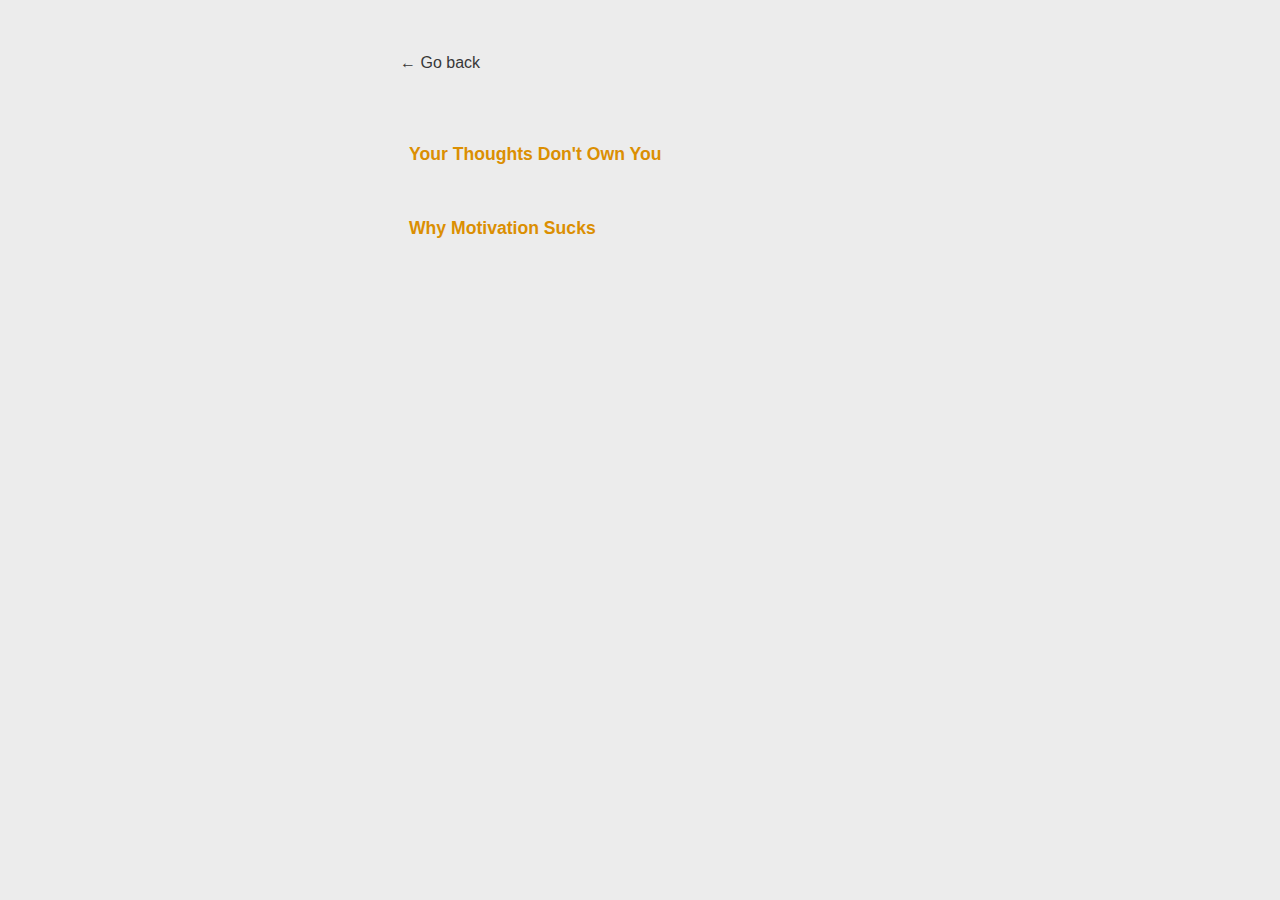
<file: blogs.html>
<!DOCTYPE html>
<html lang="en">

<head>
    <meta charset="UTF-8">
    <meta http-equiv="X-UA-Compatible" content="IE=edge">
    <meta name="viewport" content="width=device-width, initial-scale=1.0">
    <title>blogs | pragun</title>
    <link rel="stylesheet" href="project.css">
    <link rel="icon" href="data:image/svg+xml,<svg xmlns=%22http://www.w3.org/2000/svg%22 viewBox=%220 0 100 100%22><text y=%22.9em%22 font-size=%2290%22>💭</text></svg>">

</head>

<body>

    <div class="container">
        <a class="back" href="index.html"> ← Go back </a>

        <div class="project-list">

            <div class="project-card">

                <p class="proj-title">
                    <a class="proj-title"  href="thoughts.html">Your Thoughts Don't Own You</a>
                </p>

            </div>

            <div class="project-card">

                <p class="proj-title">
                    <a class="proj-title"  href="motivationsucks.html">Why Motivation Sucks</a>
                </p>

            </div>

            </div>

</body>

</html>
</file>
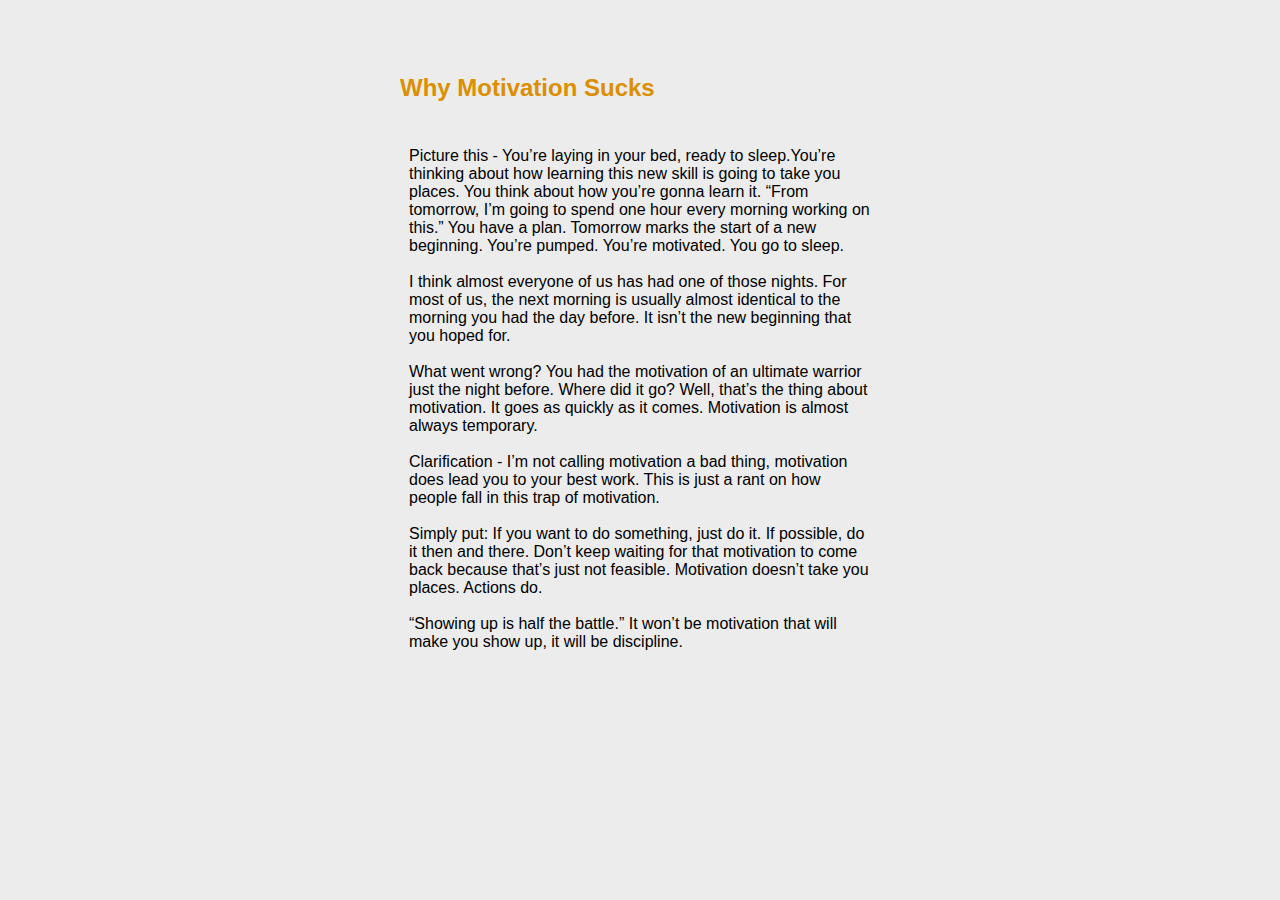
<file: motivationsucks.html>
<html lang="en">

<head>
    <meta charset="UTF-8">
    <meta http-equiv="X-UA-Compatible" content="IE=edge">
    <meta name="viewport" content="width=device-width, initial-scale=1.0">
    <title>blogs | pragun</title>
    <link rel="stylesheet" href="project.css">
    <link rel="icon" href="data:image/svg+xml,<svg xmlns=%22http://www.w3.org/2000/svg%22 viewBox=%220 0 100 100%22><text y=%22.9em%22 font-size=%2290%22>💭</text></svg>">

</head>

<body>
    <div class = "container">
    <h2 class = "hlSpan">Why Motivation Sucks</h2>
    <p class="project-card">
        Picture this - You’re laying in your bed, ready to sleep.You’re thinking about how learning this new skill is going to take you places. You think about how you’re gonna learn it. “From tomorrow, I’m going to spend one hour every morning working on this.” You have a plan. Tomorrow marks the start of a new beginning. You’re pumped. You’re motivated. You go to sleep.
<br><br>
I think almost everyone of us has had one of those nights. For most of us, the next morning is usually almost identical to the morning you had the day before. It isn’t the new beginning that you hoped for. 
<br><br>
What went wrong? You had the motivation of an ultimate warrior just the night before. Where did it go? Well, that’s the thing about motivation. It goes as quickly as it comes. Motivation is almost always temporary.
<br><br>
Clarification - I’m not calling motivation a bad thing, motivation does lead you to your best work. This is just a rant on how people fall in this trap of motivation.
<br><br>
Simply put: If you want to do something, just do it. If possible, do it then and there. Don’t keep waiting for that motivation to come back because that’s just not feasible. Motivation doesn’t take you places. Actions do.
<br><br>
“Showing up is half the battle.” It won’t be motivation that will make you show up, it will be discipline. 
<br><br>

    </p>
    </div>
</body>
</file>
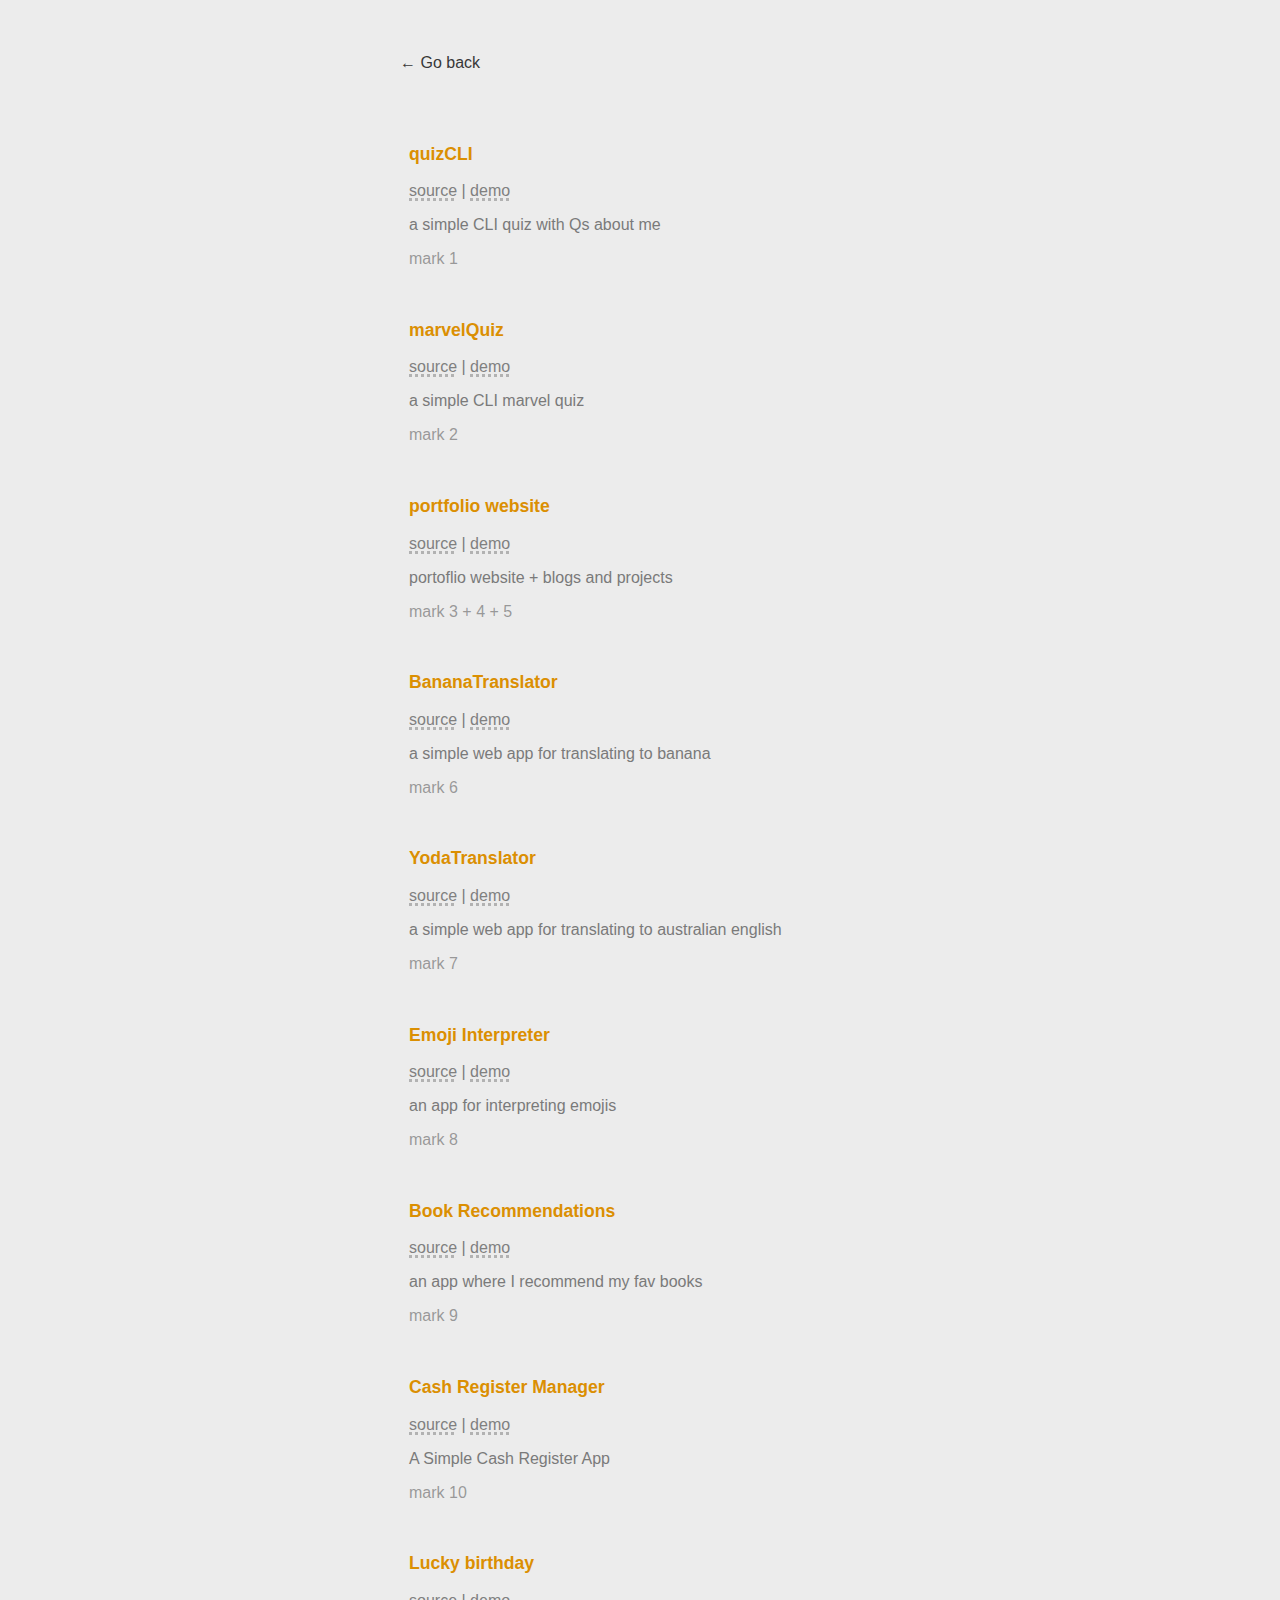
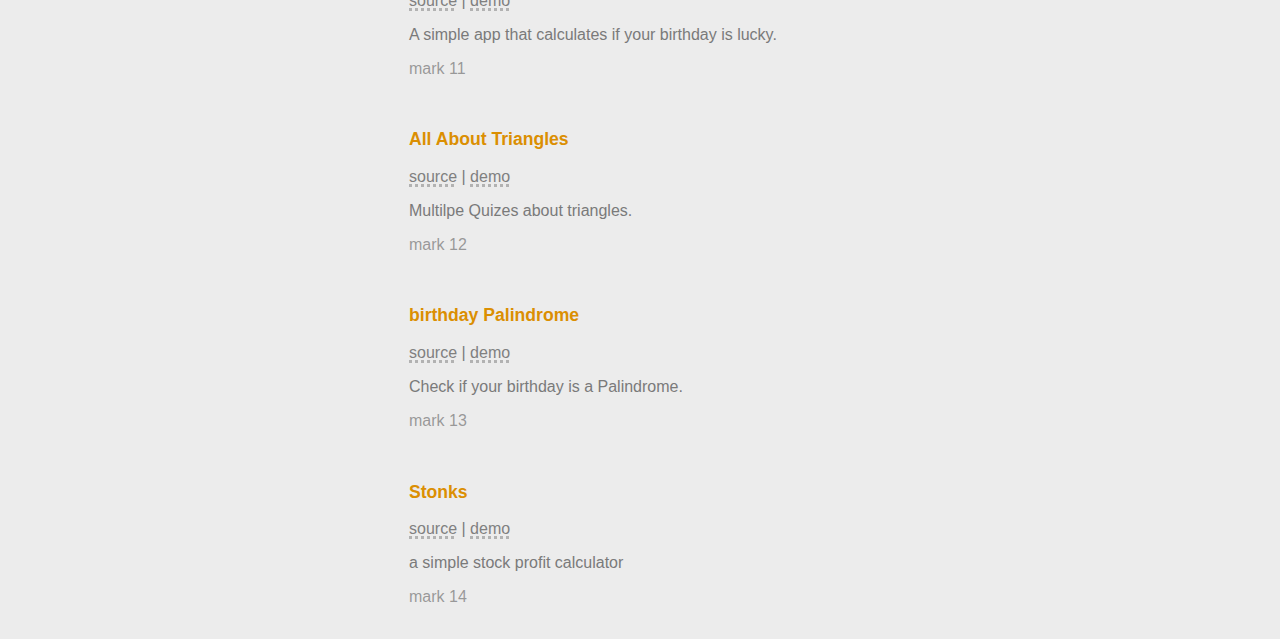
<file: project.html>
<!DOCTYPE html>
<html lang="en">

<head>
    <meta charset="UTF-8">
    <meta http-equiv="X-UA-Compatible" content="IE=edge">
    <meta name="viewport" content="width=device-width, initial-scale=1.0">
    <title>projects | pragun</title>
    <link rel="stylesheet" href="project.css">
    <link rel="icon" href="data:image/svg+xml,<svg xmlns=%22http://www.w3.org/2000/svg%22 viewBox=%220 0 100 100%22><text y=%22.9em%22 font-size=%2290%22>🔨</text></svg>">

</head>

<body>

    <div class="container">
        <a class="back" href="index.html"> ← Go back </a>

        <div class="project-list">

            <div class="project-card">

                <p class="proj-title">
                    quizCLI
                </p>

                <p> <a class="source" href="https://github.com/divdagar/CLIquiz">source</a> |
                    <a class="source" href="https://replit.com/@DivyanshuDagar/CLIquiz">demo</a>
                </p>

                <p class="proj-description">a simple CLI quiz with Qs about me</p>

                <p class="remark"> mark 1 </p>

            </div>

            <div class="project-card">

                <p class="proj-title">
                    marvelQuiz
                </p>

                <p> <a class="source" href="https://github.com/pragdua/marvelQuiz">source</a> |
                    <a class="source" href="https://replit.com/@pragdua/MarvelQuiz">demo</a>
                </p>

                <p class="proj-description">a simple CLI marvel quiz</p>

                <p class="remark"> mark 2 </p>

            </div>

            <div class="project-card">

                <p class="proj-title">
                   portfolio website
                </p>

                <p> <a class="source" href="https://github.com/divdagar/portfolio-website">source</a> |
                    <a class="source" href="https://divdagar.netlify.app/">demo</a>
                </p>

                <p class="proj-description">portoflio website + blogs and projects</p>

                <p class="remark"> mark 3 + 4 + 5 </p>

            </div>

            <div class="project-card">

                <p class="proj-title">
                    BananaTranslator
                </p>

                <p> <a class="source" href="https://github.com/divdagar/BananaTranslator">source</a> |
                    <a class="source" href="https://eloquent-raman-f82d50.netlify.app">demo</a>
                </p>

                <p class="proj-description">a simple web app for translating to banana</p>

                <p class="remark"> mark 6 </p>

            </div>


            <div class="project-card">

                <p class="proj-title">
                    YodaTranslator
                </p>

                <p> <a class="source" href="https://github.com/divdagar/eng2aus">source</a> |
                    <a class="source" href="https://quirky-swartz-e0262b.netlify.app/">demo</a>
                </p>

                <p class="proj-description">a simple web app for translating to australian english</p>

                <p class="remark"> mark 7 </p>

            </div>

            <div class="project-card">

                <p class="proj-title">
                    Emoji Interpreter
                </p>

                <p> <a class="source" href="https://github.com/divdagar/emojiInterpreter">source</a> |
                    <a class="source" href="https://4h1fx.csb.app/">demo</a>
                </p>

                <p class="proj-description">an app for interpreting emojis</p>

                <p class="remark"> mark 8 </p>

            </div>


            <div class="project-card">

                <p class="proj-title">
                    Book Recommendations
                </p>

                <p> <a class="source" href="https://github.com/divdagar/Books-recommendation">source</a> |
                    <a class="source" href="https://vrhh6.csb.app//">demo</a>
                </p>

                <p class="proj-description">an app where I recommend my fav books</p>

                <p class="remark"> mark 9 </p>

            </div>

            
            
            <div class="project-card">
                
                <p class="proj-title">
                    Cash Register Manager
                </p>
                
                <p> <a class="source" href="https://github.com/divdagar/CashRegister">source</a> |
                    <a class="source" href="https://2n4hs.csb.app//">demo</a>
                </p>
                
                <p class="proj-description">A Simple Cash Register App</p>
                
                <p class="remark"> mark 10 </p>
                
            </div>

            <div class="project-card">
                
                <p class="proj-title">
                    Lucky birthday
                </p>
                
                <p> <a class="source" href="https://github.com/divdagar/LuckyBday">source</a> |
                    <a class="source" href="https://myg68.csb.app//">demo</a>
                </p>
                
                <p class="proj-description">A simple app that calculates if your birthday is lucky.</p>
                
                <p class="remark"> mark 11 </p>
                
            </div>
            

            <div class="project-card">
                
                <p class="proj-title">
                    All About Triangles
                </p>
                
                <p> <a class="source" href="https://github.com/divdagar/TriangleQuiz">source</a> |
                    <a class="source" href="https://wr5g2.csb.app/">demo</a>
                </p>
                
                <p class="proj-description">Multilpe Quizes about triangles.</p>
                
                <p class="remark"> mark 12 </p>
                
            </div>

            <div class="project-card">
                
                <p class="proj-title">
                   birthday Palindrome
                </p>
                
                <p> <a class="source" href="https://github.com/divdagar/BdayPalindrome">source</a> |
                    <a class="source" href="https://6p81v.csb.app/">demo</a>
                </p>
                
                <p class="proj-description">Check if your birthday is a Palindrome.</p>
                
                <p class="remark"> mark 13 </p>
                
            </div>


            <div class="project-card">

                <p class="proj-title">
                    Stonks
                </p>

                <p> <a class="source" href="https://github.com/divdagar/StockCalc">source</a> |
                    <a class="source" href="https://z30sn.csb.app/">demo</a>
                </p>

                <p class="proj-description">a simple stock profit calculator</p>

                <p class="remark"> mark 14 </p>

            </div>


        </div>

    </div>

</body>
</html>
</file>
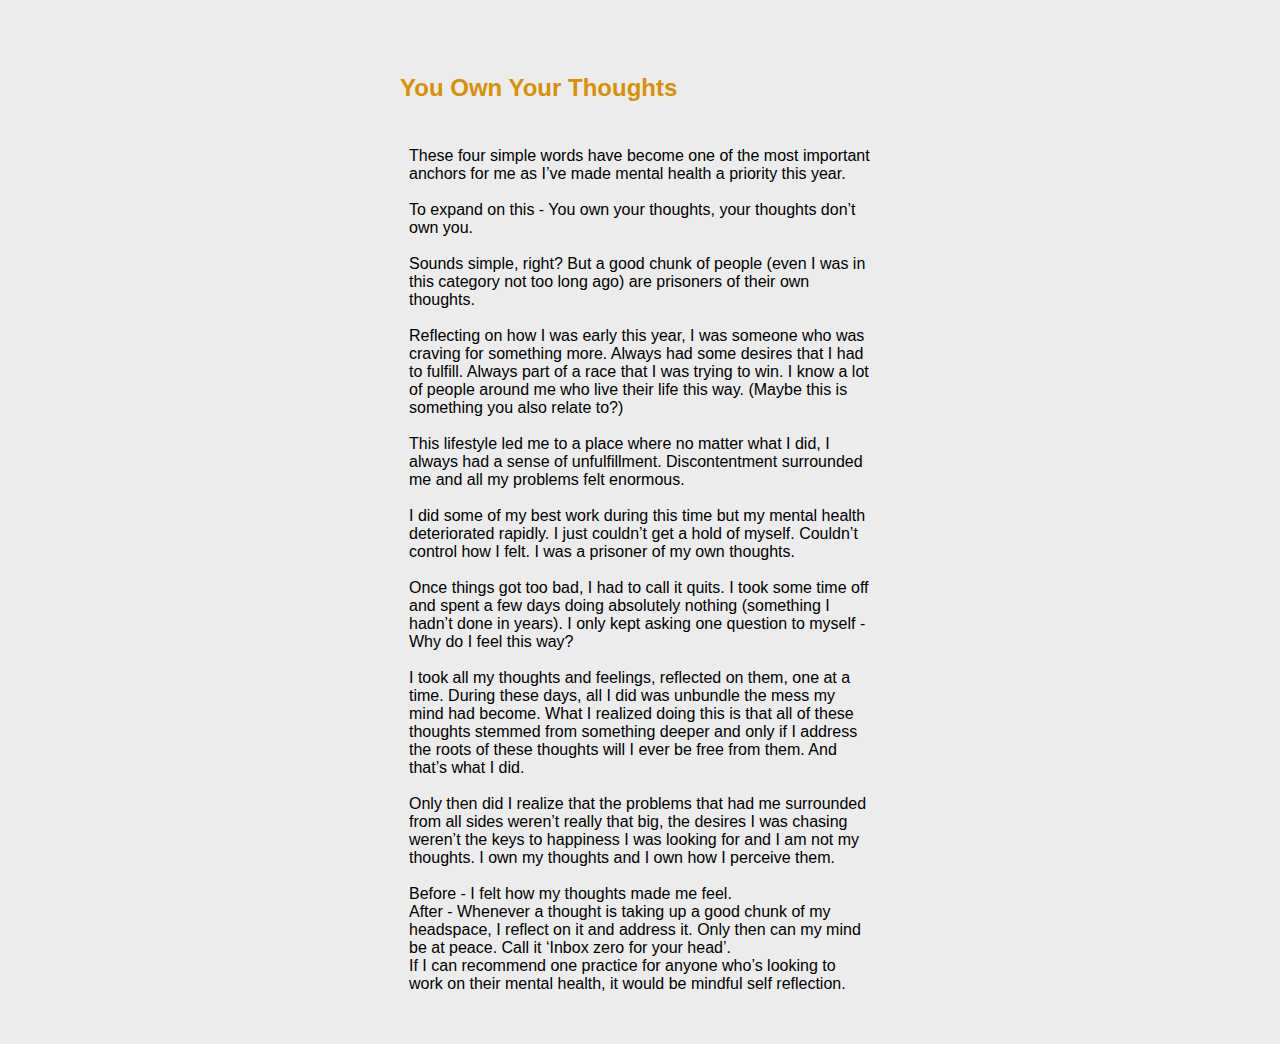
<file: thoughts.html>
<html lang="en">

<head>
    <meta charset="UTF-8">
    <meta http-equiv="X-UA-Compatible" content="IE=edge">
    <meta name="viewport" content="width=device-width, initial-scale=1.0">
    <title>blogs | pragun</title>
    <link rel="stylesheet" href="project.css">
    <link rel="icon" href="data:image/svg+xml,<svg xmlns=%22http://www.w3.org/2000/svg%22 viewBox=%220 0 100 100%22><text y=%22.9em%22 font-size=%2290%22>💭</text></svg>">

</head>

<body>
    <div class = "container">
    <h2 class = "hlSpan">You Own Your Thoughts</h2>
    <p class="project-card">
        These four simple words have become one of the most important anchors for me as I’ve made mental health a priority this year. <br> 
<br>
To expand on this - You own your thoughts, your thoughts don’t own you. <br><br>

Sounds simple, right? But a good chunk of people (even I was in this category not too long ago) are prisoners of their own thoughts.
<br><br>
Reflecting on how I was early this year, I was someone who was craving for something more. Always had some desires that I had to fulfill. Always part of a race that I was trying to win. I know a lot of people around me who live their life this way. (Maybe this is something you also relate to?)
<br><br>
This lifestyle led me to a place where no matter what I did, I always had a sense of unfulfillment. Discontentment surrounded me and all my problems felt enormous.
<br><br>
I did some of my best work during this time but my mental health deteriorated rapidly. I just couldn’t get a hold of myself. Couldn’t control how I felt. I was a prisoner of my own thoughts.
<br><br>
Once things got too bad, I had to call it quits. I took some time off and spent a few days doing absolutely nothing (something I hadn’t done in years). I only kept asking one question to myself - Why do I feel this way?
<br><br>
I took all my thoughts and feelings, reflected on them, one at a time. During these days, all I did was unbundle the mess my mind had become. What I realized doing this is that all of these thoughts stemmed from something deeper and only if I address the roots of these thoughts will I ever be free from them. And that’s what I did.
<br><br>
Only then did I realize that the problems that had me surrounded from all sides weren’t really that big, the desires I was chasing weren’t the keys to happiness I was looking for and I am not my thoughts. I own my thoughts and I own how I perceive them. 
<br><br>
Before - I felt how my thoughts made me feel. 
<br>
After - Whenever a thought is taking up a good chunk of my headspace, I reflect on it and address it. Only then can my mind be at peace. Call it ‘Inbox zero for your head’.
<br>
If I can recommend one practice for anyone who’s looking to work on their mental health, it would be mindful self reflection.
<br><br>
    </p>
    </div>
</body>
</file>
<file: project.css>
body{

    background-color: #ececec;
    font-size: 16px;
    font-family: 'Lato', sans-serif;

}


.container{

    width: 80%;
    max-width: 30rem;
    margin:0 auto;
    display: flex;
    flex-direction: column;
    margin-top: 6vh;


}

.hlSpan {

    color: #db8f02;

 }


.project-list {

    color: rgb(122, 122, 122);
    margin-top: 5vh;

}

.project-card{


    padding:1vh;
    border-radius: 10px;
    /* margin-top:2vh; */
}


.proj-title {

    color: #db8f02;
    font-size: 1.1rem;
    font-weight: 600;
    text-decoration: none;


}

.remark {

    color: rgba(114, 114, 114, 0.692);

}

hr {
    
    border: none;
    border-top: 2px solid #8b9cff69;

}

.back {

    text-decoration: none;
    color:rgb(56, 56, 56);
    font-family: Arial, Helvetica, sans-serif;


}

.source{

    text-decoration:3px dotted underline rgba(128, 128, 128, 0.534); 
    color:grey;

}
</file>
